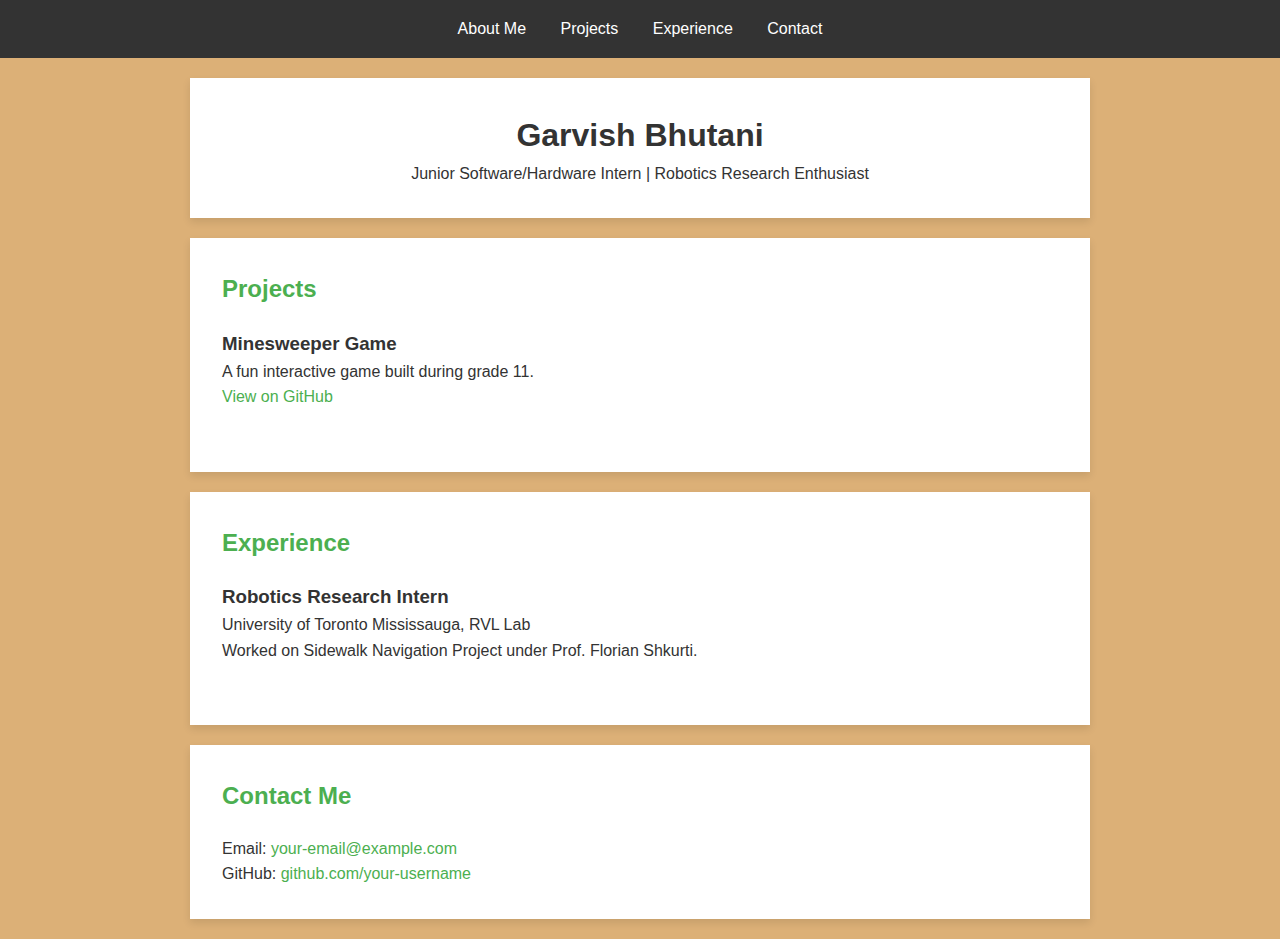
<file: index.html>
<!DOCTYPE html>
<html lang="en">
<head>
    <meta charset="UTF-8">
    <meta name="viewport" content="width=device-width, initial-scale=1.0">
    <title>Your Name - Portfolio</title>
    <link rel="stylesheet" href="styles.css">
</head>
<body>
    <!-- Navigation Bar -->
    <nav>
        <ul>
            <li><a href="#about">About Me</a></li>
            <li><a href="#projects">Projects</a></li>
            <li><a href="#experience">Experience</a></li>
            <li><a href="#contact">Contact</a></li>
        </ul>
    </nav>

    <!-- Introduction Section -->
    <section id="about">
        <h1>Garvish Bhutani</h1>
        <p>Junior Software/Hardware Intern | Robotics Research Enthusiast</p>
    </section>

    <!-- Projects Section -->
    <section id="projects">
        <h2>Projects</h2>
        <div class="project">
            <h3>Minesweeper Game</h3>
            <p>A fun interactive game built during grade 11.</p>
            <a href="https://github.com/your-github-profile/minesweeper" target="_blank">View on GitHub</a>
        </div>
        <!-- Add more projects here -->
    </section>

    <!-- Experience Section -->
    <section id="experience">
        <h2>Experience</h2>
        <div class="job">
            <h3>Robotics Research Intern</h3>
            <p>University of Toronto Mississauga, RVL Lab</p>
            <p>Worked on Sidewalk Navigation Project under Prof. Florian Shkurti.</p>
        </div>
        <!-- Add more experience here -->
    </section>

    <!-- Contact Section -->
    <section id="contact">
        <h2>Contact Me</h2>
        <p>Email: <a href="mailto:your-email@example.com">your-email@example.com</a></p>
        <p>GitHub: <a href="https://github.com/your-username" target="_blank">github.com/your-username</a></p>
    </section>
</body>
</html>
</file>
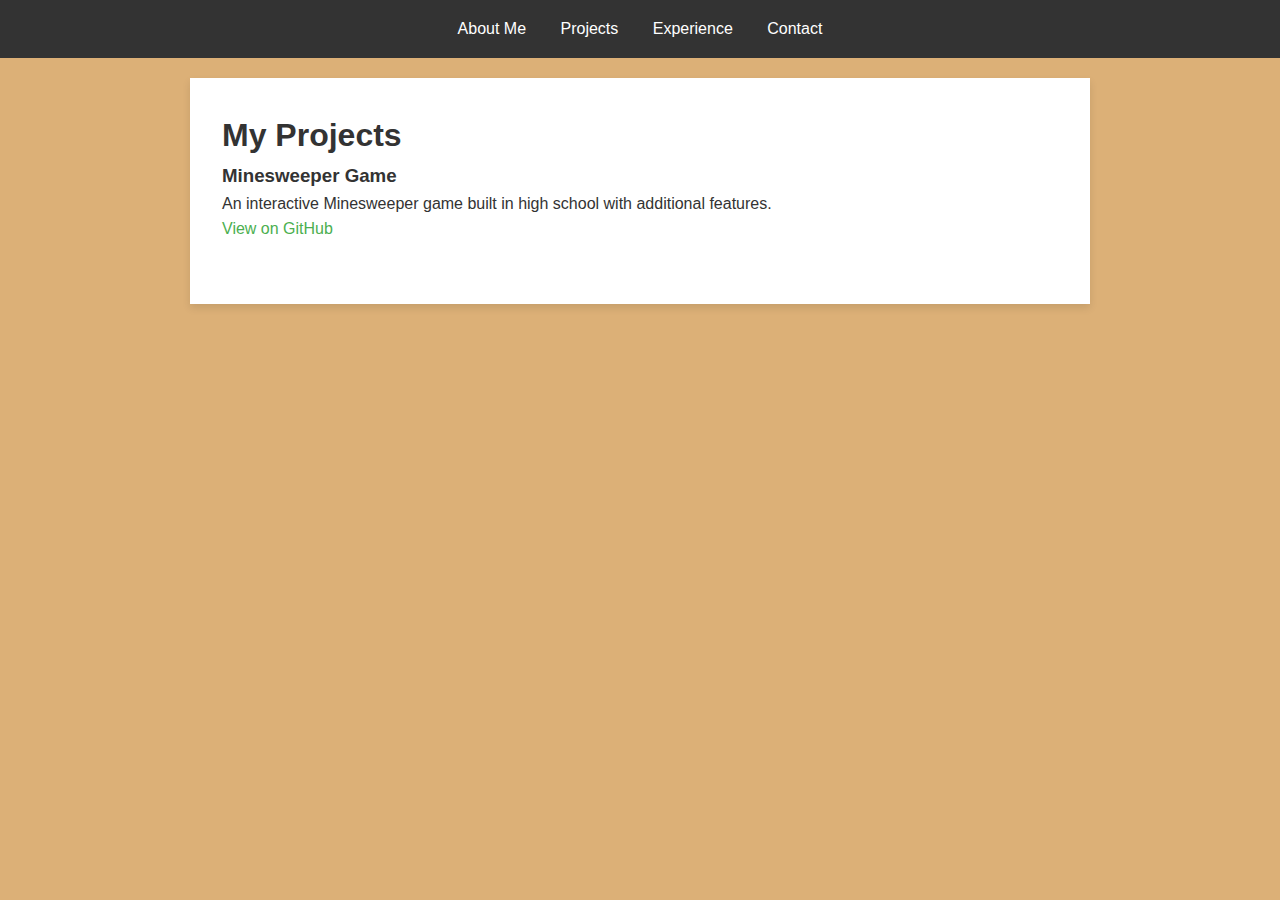
<file: projects.html>
<!-- projects.html -->
<!DOCTYPE html>
<html lang="en">
<head>
    <meta charset="UTF-8">
    <meta name="viewport" content="width=device-width, initial-scale=1.0">
    <title>Projects - Your Portfolio</title>
    <link rel="stylesheet" href="styles.css">
</head>
<body>
    <!-- Navigation Bar -->
    <nav>
        <ul>
            <li><a href="index.html">About Me</a></li>
            <li><a href="projects.html">Projects</a></li>
            <li><a href="experience.html">Experience</a></li>
            <li><a href="contact.html">Contact</a></li>
        </ul>
    </nav>

    <!-- Projects Page Content -->
    <section id="projects">
        <h1>My Projects</h1>
        <div class="project">
            <h3>Minesweeper Game</h3>
            <p>An interactive Minesweeper game built in high school with additional features.</p>
            <a href="https://github.com/your-repo/minesweeper" target="_blank">View on GitHub</a>
        </div>
        <!-- Add more projects here -->
    </section>
</body>
</html>
</file>
<file: styles.css>
/* Reset some default styles */
* {
    margin: 0;
    padding: 0;
    box-sizing: border-box;
}

body {
    font-family: 'Calibri', sans-serif;
    background-color: #dcb077;
    color: #333;
    line-height: 1.6;
}

/* Navigation Bar */
nav {
    background-color: #333;
    padding: 1rem;
    text-align: center;
}

nav ul {
    list-style: none;
}

nav ul li {
    display: inline;
    margin: 0 15px;
}

nav ul li a {
    color: white;
    text-decoration: none;
}

nav ul li a:hover {
    text-decoration: underline;
}

/* Section Styling */
section {
    padding: 2rem;
    margin: 20px auto;
    max-width: 900px;
    background-color: #fff;
    box-shadow: 0 4px 8px rgba(0, 0, 0, 0.1);
}

section#about {
    text-align: center;
}

h2 {
    color: #4CAF50;
    margin-bottom: 20px;
}

.project, .job {
    margin-bottom: 30px;
}

a {
    color: #4CAF50;
    text-decoration: none;
}

a:hover {
    text-decoration: underline;
}
</file>
